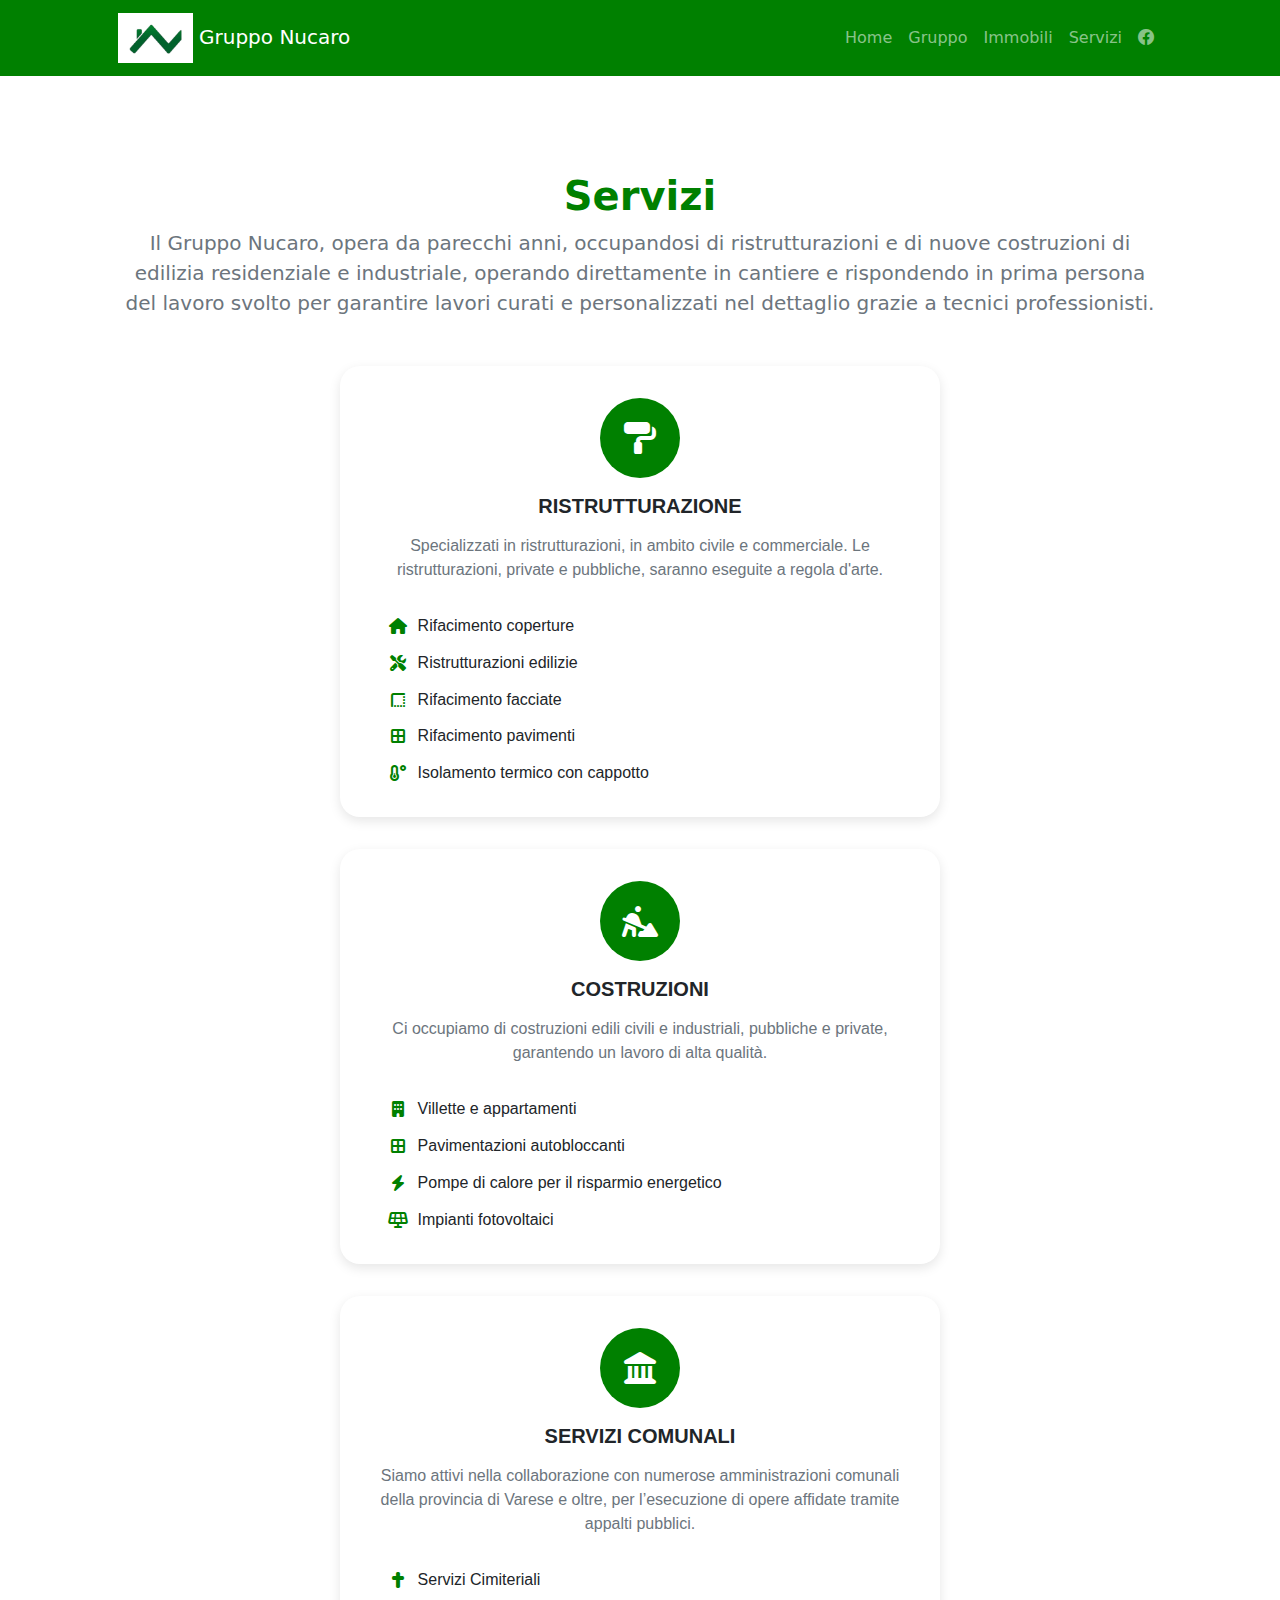
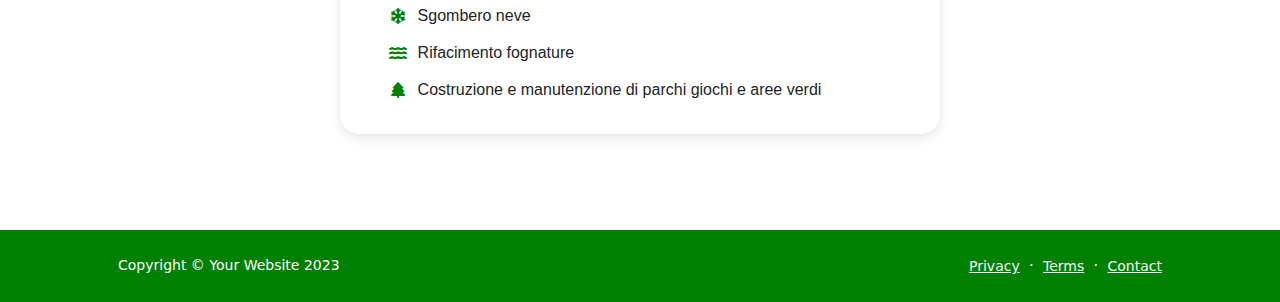
<file: servizi.html>
<!DOCTYPE html>
<html lang="en">
    <head>
        <meta charset="utf-8" />
        <meta name="viewport" content="width=device-width, initial-scale=1, shrink-to-fit=no" />
        <meta name="description" content="" />
        <meta name="author" content="" />
        <title>Gruppo Nucaro</title>
        <!-- Favicon-->
        <link rel="icon" type="image/x-icon" href="favicon.png" />
        <!-- Bootstrap icons-->
        <link href="https://cdn.jsdelivr.net/npm/bootstrap-icons@1.5.0/font/bootstrap-icons.css" rel="stylesheet" />
        <!-- Core theme CSS (includes Bootstrap)-->
        <link href="styles.css" rel="stylesheet" />
        <!--icone-->
        <link rel="stylesheet" href="https://cdnjs.cloudflare.com/ajax/libs/font-awesome/6.5.0/css/all.min.css">
    </head>
    <body class="d-flex flex-column h-100">
        <main class="flex-shrink-0">
            <!-- Navigation-->
            <nav class="navbar navbar-expand-lg navbar-dark bg-dark">
                <div class="container px-5">
                     <div class="navbar-brand" style="margin-left: -2; padding-left: -2;">
                        <img src="logo.png" alt="Gruppo Nucaro" style="height: 50px;">  Gruppo Nucaro
                    </div>
                    <button class="navbar-toggler" type="button" data-bs-toggle="collapse" data-bs-target="#navbarSupportedContent" aria-controls="navbarSupportedContent" aria-expanded="false" aria-label="Toggle navigation"><span class="navbar-toggler-icon"></span> Menu</button>
                    <div class="collapse navbar-collapse" id="navbarSupportedContent">
                        <ul class="navbar-nav ms-auto mb-2 mb-lg-0">
                            <li class="nav-item"><a class="nav-link" href="index.html">Home</a></li>
                            <li class="nav-item"><a class="nav-link" href="gruppo.html">Gruppo</a></li>
                            <li class="nav-item"><a class="nav-link" href="immobili.html">Immobili</a></li>
                            <li class="nav-item"><a class="nav-link" href="servizi.html">Servizi</a></li>
                            <li class="nav-item"><a class="nav-link" href="https://www.facebook.com/grupponucaro.it/" target="_blank"><i class="bi bi-facebook"></i></a></li>
                           
                            
                            <!--<li class="nav-item dropdown">
                                <a class="nav-link dropdown-toggle" id="navbarDropdownPortfolio" href="#" role="button" data-bs-toggle="dropdown" aria-expanded="false">Portfolio</a>
                                <ul class="dropdown-menu dropdown-menu-end" aria-labelledby="navbarDropdownPortfolio">
                                    <li><a class="dropdown-item" href="portfolio-overview.html">Portfolio Overview</a></li>
                                    <li><a class="dropdown-item" href="portfolio-item.html">Portfolio Item</a></li>
                                </ul>
                            </li>-->
                        </ul>
                    </div>
                </div>
            </nav>
            <!-- Page Content-->
            <section class="py-5">
                <div class="container px-5 my-5">
                    <div class="text-center mb-5">
                        <h1 class="fw-bolder">Servizi</h1>
                        <p class="lead fw-normal text-muted mb-0">Il Gruppo Nucaro, opera da parecchi anni, occupandosi di ristrutturazioni e di nuove costruzioni di edilizia residenziale e industriale, operando direttamente in cantiere e rispondendo in prima persona del lavoro svolto per garantire lavori curati e personalizzati nel dettaglio grazie a tecnici professionisti.</p>
                    </div>

                <!--Ristrutturazioni-->
                
                <div class="custom-box">
                    <!-- Icona grande centrale -->
                    <div class="icon-main">
                        <i class="fas fa-paint-roller"></i>
                    </div>

                    <!-- Titolo e descrizione -->
                    <h5 class="custom-title">Ristrutturazione</h5>
                    <p class="custom-description">
                        Specializzati in ristrutturazioni, in ambito civile e commerciale. Le ristrutturazioni, private e pubbliche, saranno eseguite a regola d'arte.
                    </p>

                    <!-- Elenco delle 5 icone piccole -->
                    <div class="icon-list">
                        <div class="icon-item"><i class="fas fa-house"></i><span>Rifacimento coperture</span></div>
                        <div class="icon-item"><i class="fas fa-tools"></i><span>Ristrutturazioni edilizie</span></div>
                        <div class="icon-item"><i class="fas fa-border-top-left"></i><span>Rifacimento facciate</span></div>
                        <div class="icon-item"><i class="fas fa-border-all"></i><span>Rifacimento pavimenti</span></div>
                        <div class="icon-item"><i class="fas fa-temperature-low"></i><span>Isolamento termico con cappotto</span></div>
                    </div>
                </div>

                <!--Costruzioni-->

                <div class="custom-box">
                    <!-- Icona grande centrale -->
                    <div class="icon-main">
                        <i class="fas fa-person-digging"></i>
                    </div>

                    <!-- Titolo e descrizione -->
                    <h5 class="custom-title">Costruzioni</h5>
                    <p class="custom-description">
                        Ci occupiamo di costruzioni edili civili e industriali, pubbliche e private, garantendo un lavoro di alta qualità.
                    </p>

                    <!-- Elenco delle 5 icone piccole -->
                    <div class="icon-list">
                        <div class="icon-item"><i class="fas fa-building"></i><span>Villette e appartamenti</span></div>
                        <div class="icon-item"><i class="fas fa-border-all"></i><span>Pavimentazioni autobloccanti</span></div>
                        <div class="icon-item"><i class="fas fa-bolt"></i><span>Pompe di calore per il risparmio energetico</span></div>
                        <div class="icon-item"><i class="fas fa-solar-panel"></i><span>Impianti fotovoltaici</span></div>
                    </div>
                </div>


                <!--Servizi comunali-->
                
                <div class="custom-box">
                    <!-- Icona grande centrale -->
                    <div class="icon-main">
                        <i class="fas fa-landmark"></i>
                    </div>

                    <!-- Titolo e descrizione -->
                    <h5 class="custom-title">Servizi comunali</h5>
                    <p class="custom-description">Siamo attivi nella collaborazione con numerose amministrazioni comunali della provincia di Varese e oltre, per l’esecuzione di opere affidate tramite appalti pubblici.</p>

                    <!-- Elenco delle 5 icone piccole -->
                    <div class="icon-list">
                        <div class="icon-item"><i class="fas fa-cross"></i><span>Servizi Cimiteriali</span></div>
                        <div class="icon-item"><i class="fas fa-snowflake"></i><span>Sgombero neve</span></div>
                        <div class="icon-item"><i class="fas fa-water"></i><span>Rifacimento fognature</span></div>
                        <div class="icon-item"><i class="fas fa-tree"></i><span>Costruzione e manutenzione di parchi giochi e aree verdi</span></div>
                    </div>
                </div>

            </div>

            </section>

                
                    <!--<div class="row gx-5">
                        <div class="col-xl-8">
                             FAQ Accordion 1
                            <h2 class="fw-bolder mb-3">Account &amp; Billing</h2>
                            <div class="accordion mb-5" id="accordionExample">
                                <div class="accordion-item">
                                    <h3 class="accordion-header" id="headingOne"><button class="accordion-button" type="button" data-bs-toggle="collapse" data-bs-target="#collapseOne" aria-expanded="true" aria-controls="collapseOne">Accordion Item #1</button></h3>
                                    <div class="accordion-collapse collapse show" id="collapseOne" aria-labelledby="headingOne" data-bs-parent="#accordionExample">
                                        <div class="accordion-body">
                                            <strong>This is the first item's accordion body.</strong>
                                            It is shown by default, until the collapse plugin adds the appropriate classes that we use to style each element. These classes control the overall appearance, as well as the showing and hiding via CSS transitions. You can modify any of this with custom CSS or overriding our default variables. It's also worth noting that just about any HTML can go within the
                                            <code>.accordion-body</code>
                                            , though the transition does limit overflow.
                                        </div>
                                    </div>
                                </div>
                                <div class="accordion-item">
                                    <h3 class="accordion-header" id="headingTwo"><button class="accordion-button collapsed" type="button" data-bs-toggle="collapse" data-bs-target="#collapseTwo" aria-expanded="false" aria-controls="collapseTwo">Accordion Item #2</button></h3>
                                    <div class="accordion-collapse collapse" id="collapseTwo" aria-labelledby="headingTwo" data-bs-parent="#accordionExample">
                                        <div class="accordion-body">
                                            <strong>This is the second item's accordion body.</strong>
                                            It is hidden by default, until the collapse plugin adds the appropriate classes that we use to style each element. These classes control the overall appearance, as well as the showing and hiding via CSS transitions. You can modify any of this with custom CSS or overriding our default variables. It's also worth noting that just about any HTML can go within the
                                            <code>.accordion-body</code>
                                            , though the transition does limit overflow.
                                        </div>
                                    </div>
                                </div>
                                <div class="accordion-item">
                                    <h3 class="accordion-header" id="headingThree"><button class="accordion-button collapsed" type="button" data-bs-toggle="collapse" data-bs-target="#collapseThree" aria-expanded="false" aria-controls="collapseThree">Accordion Item #3</button></h3>
                                    <div class="accordion-collapse collapse" id="collapseThree" aria-labelledby="headingThree" data-bs-parent="#accordionExample">
                                        <div class="accordion-body">
                                            <strong>This is the third item's accordion body.</strong>
                                            It is hidden by default, until the collapse plugin adds the appropriate classes that we use to style each element. These classes control the overall appearance, as well as the showing and hiding via CSS transitions. You can modify any of this with custom CSS or overriding our default variables. It's also worth noting that just about any HTML can go within the
                                            <code>.accordion-body</code>
                                            , though the transition does limit overflow.
                                        </div>
                                    </div>
                                </div>
                            </div>
                             FAQ Accordion 2
                            <h2 class="fw-bolder mb-3">Website Issues</h2>
                            <div class="accordion mb-5 mb-xl-0" id="accordionExample2">
                                <div class="accordion-item">
                                    <h3 class="accordion-header" id="headingOne"><button class="accordion-button" type="button" data-bs-toggle="collapse" data-bs-target="#collapseOne2" aria-expanded="true" aria-controls="collapseOne2">Accordion Item #1</button></h3>
                                    <div class="accordion-collapse collapse show" id="collapseOne2" aria-labelledby="headingOne" data-bs-parent="#accordionExample2">
                                        <div class="accordion-body">
                                            <strong>This is the first item's accordion body.</strong>
                                            It is shown by default, until the collapse plugin adds the appropriate classes that we use to style each element. These classes control the overall appearance, as well as the showing and hiding via CSS transitions. You can modify any of this with custom CSS or overriding our default variables. It's also worth noting that just about any HTML can go within the
                                            <code>.accordion-body</code>
                                            , though the transition does limit overflow.
                                        </div>
                                    </div>
                                </div>
                                <div class="accordion-item">
                                    <h3 class="accordion-header" id="headingTwo"><button class="accordion-button collapsed" type="button" data-bs-toggle="collapse" data-bs-target="#collapseTwo2" aria-expanded="false" aria-controls="collapseTwo2">Accordion Item #2</button></h3>
                                    <div class="accordion-collapse collapse" id="collapseTwo2" aria-labelledby="headingTwo" data-bs-parent="#accordionExample2">
                                        <div class="accordion-body">
                                            <strong>This is the second item's accordion body.</strong>
                                            It is hidden by default, until the collapse plugin adds the appropriate classes that we use to style each element. These classes control the overall appearance, as well as the showing and hiding via CSS transitions. You can modify any of this with custom CSS or overriding our default variables. It's also worth noting that just about any HTML can go within the
                                            <code>.accordion-body</code>
                                            , though the transition does limit overflow.
                                        </div>
                                    </div>
                                </div>
                                <div class="accordion-item">
                                    <h3 class="accordion-header" id="headingThree"><button class="accordion-button collapsed" type="button" data-bs-toggle="collapse" data-bs-target="#collapseThree2" aria-expanded="false" aria-controls="collapseThree2">Accordion Item #3</button></h3>
                                    <div class="accordion-collapse collapse" id="collapseThree2" aria-labelledby="headingThree" data-bs-parent="#accordionExample2">
                                        <div class="accordion-body">
                                            <strong>This is the third item's accordion body.</strong>
                                            It is hidden by default, until the collapse plugin adds the appropriate classes that we use to style each element. These classes control the overall appearance, as well as the showing and hiding via CSS transitions. You can modify any of this with custom CSS or overriding our default variables. It's also worth noting that just about any HTML can go within the
                                            <code>.accordion-body</code>
                                            , though the transition does limit overflow.
                                        </div>
                                    </div>
                                </div>
                            </div>
                        </div>
                        <div class="col-xl-4">
                            <div class="card border-0 bg-light mt-xl-5">
                                <div class="card-body p-4 py-lg-5">
                                    <div class="d-flex align-items-center justify-content-center">
                                        <div class="text-center">
                                            <div class="h6 fw-bolder">Have more questions?</div>
                                            <p class="text-muted mb-4">
                                                Contact us at
                                                <br />
                                                <a href="#!">support@domain.com</a>
                                            </p>
                                            <div class="h6 fw-bolder">Follow us</div>
                                            <a class="fs-5 px-2 link-dark" href="#!"><i class="bi-twitter"></i></a>
                                            <a class="fs-5 px-2 link-dark" href="#!"><i class="bi-facebook"></i></a>
                                            <a class="fs-5 px-2 link-dark" href="#!"><i class="bi-linkedin"></i></a>
                                            <a class="fs-5 px-2 link-dark" href="#!"><i class="bi-youtube"></i></a>
                                        </div>
                                    </div>
                                </div>
                            </div>
                        </div>
                    </div>
                </div>
            </section>
        </main>-->
        <!-- Footer-->
    <footer class="bg-dark py-4 mt-auto">
            <div class="container px-5">
                <div class="row align-items-center justify-content-between flex-column flex-sm-row">
                    <div class="col-auto"><div class="small m-0 text-white">Copyright &copy; Your Website 2023</div></div>
                    <div class="col-auto">
                        <a class="link-light small" href="#!">Privacy</a>
                        <span class="text-white mx-1">&middot;</span>
                        <a class="link-light small" href="#!">Terms</a>
                        <span class="text-white mx-1">&middot;</span>
                        <a class="link-light small" href="#!">Contact</a>
                    </div>
                </div>
            </div>
        </footer>
        <!-- Bootstrap core JS-->
        <script src="https://cdn.jsdelivr.net/npm/bootstrap@5.2.3/dist/js/bootstrap.bundle.min.js"></script>
        <!-- Core theme JS-->
        <script src="scripts.js"></script>
    </body>
</html>
</file>
